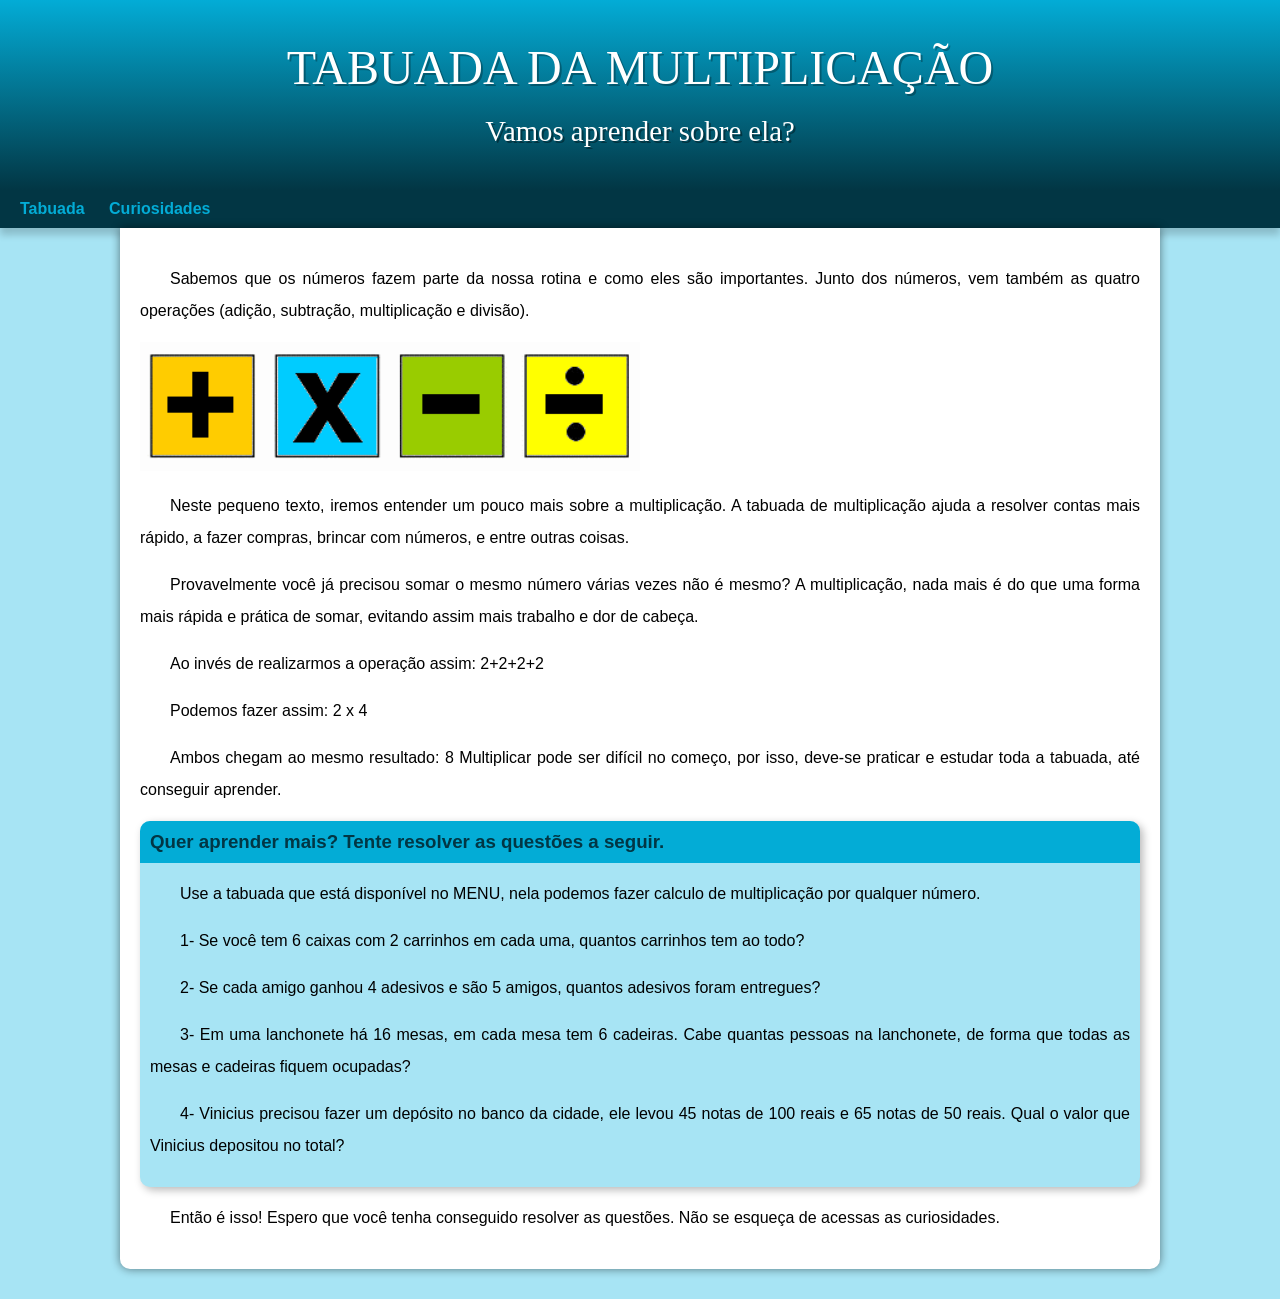
<file: index.html>
<!DOCTYPE html>
<html lang="pt-br">
<head>
    <meta charset="UTF-8">
    <meta name="viewport" content="width=device-width, initial-scale=1.0">
    <title>Tabuada da multiplicação</title>
    <link rel="stylesheet" href="style.css">
</head>
<body>
    <header>
        <h1>TABUADA DA MULTIPLICAÇÃO</h1>
        <p>Vamos aprender sobre ela?</p>
    </header>

    <nav>
        <a href="tabuada.html">Tabuada</a>
        <a href="curiosidades.html">Curiosidades</a>
    </nav>

    <main>

        <article>
            <p>
                Sabemos que os números fazem parte da nossa rotina e como eles 
                são importantes. Junto dos números, vem também as quatro 
                operações (adição, subtração, multiplicação e divisão).  
            </p>

            <picture>
                <img src="sinais-matematicos1.gif" alt="sinais matematicos">
            </picture>

            <p>
                Neste pequeno texto, iremos entender um pouco mais sobre a multiplicação.
                A tabuada de multiplicação ajuda a resolver contas mais rápido, a fazer 
                compras, brincar com números, e entre outras coisas. 
                <p>
                    Provavelmente você já precisou somar o mesmo número várias vezes não
                    é mesmo? A multiplicação, nada mais é do que uma forma mais rápida e
                    prática de somar, evitando assim mais trabalho e dor de cabeça.
                </p>
            </p>

                <p>Ao invés de realizarmos a operação assim:
                    2+2+2+2
                </p>

                <p>Podemos fazer assim:
                    2 x 4
                </p>

                <p>
                    Ambos chegam ao mesmo resultado: 8
                    Multiplicar pode ser difícil no começo, por isso, deve-se praticar e estudar toda a tabuada, até conseguir aprender.

                </p>

                <aside>
                    <h3>Quer aprender mais? Tente resolver as questões a seguir.</h3>
                    <p>
                    Use a tabuada que está disponível no MENU, nela podemos fazer calculo de multiplicação por qualquer número.
                    <p>1-	Se você tem 6 caixas com 2 carrinhos em cada uma, quantos carrinhos tem ao todo?</p>

                    <p>2-	Se cada amigo ganhou 4 adesivos e são 5 amigos, quantos adesivos foram entregues?</p>

                    <p>
                        3-	Em uma lanchonete há 16 mesas, em cada mesa tem 6 cadeiras. Cabe quantas pessoas na lanchonete, de forma
                        que todas as mesas e cadeiras fiquem ocupadas?
                    </p>
                    <p>
                        4-	Vinicius precisou fazer um depósito no banco da cidade, ele levou 45 notas de 100 reais e 65 notas de
                        50 reais. Qual o valor que Vinicius depositou no total?
                    </p>
                    </p>

                </aside>
                <p>
                    Então é isso! Espero que você tenha conseguido resolver as questões. Não se esqueça de acessas as curiosidades.
                </p>
        </article>
    </main>
</body>
</html>
</file>
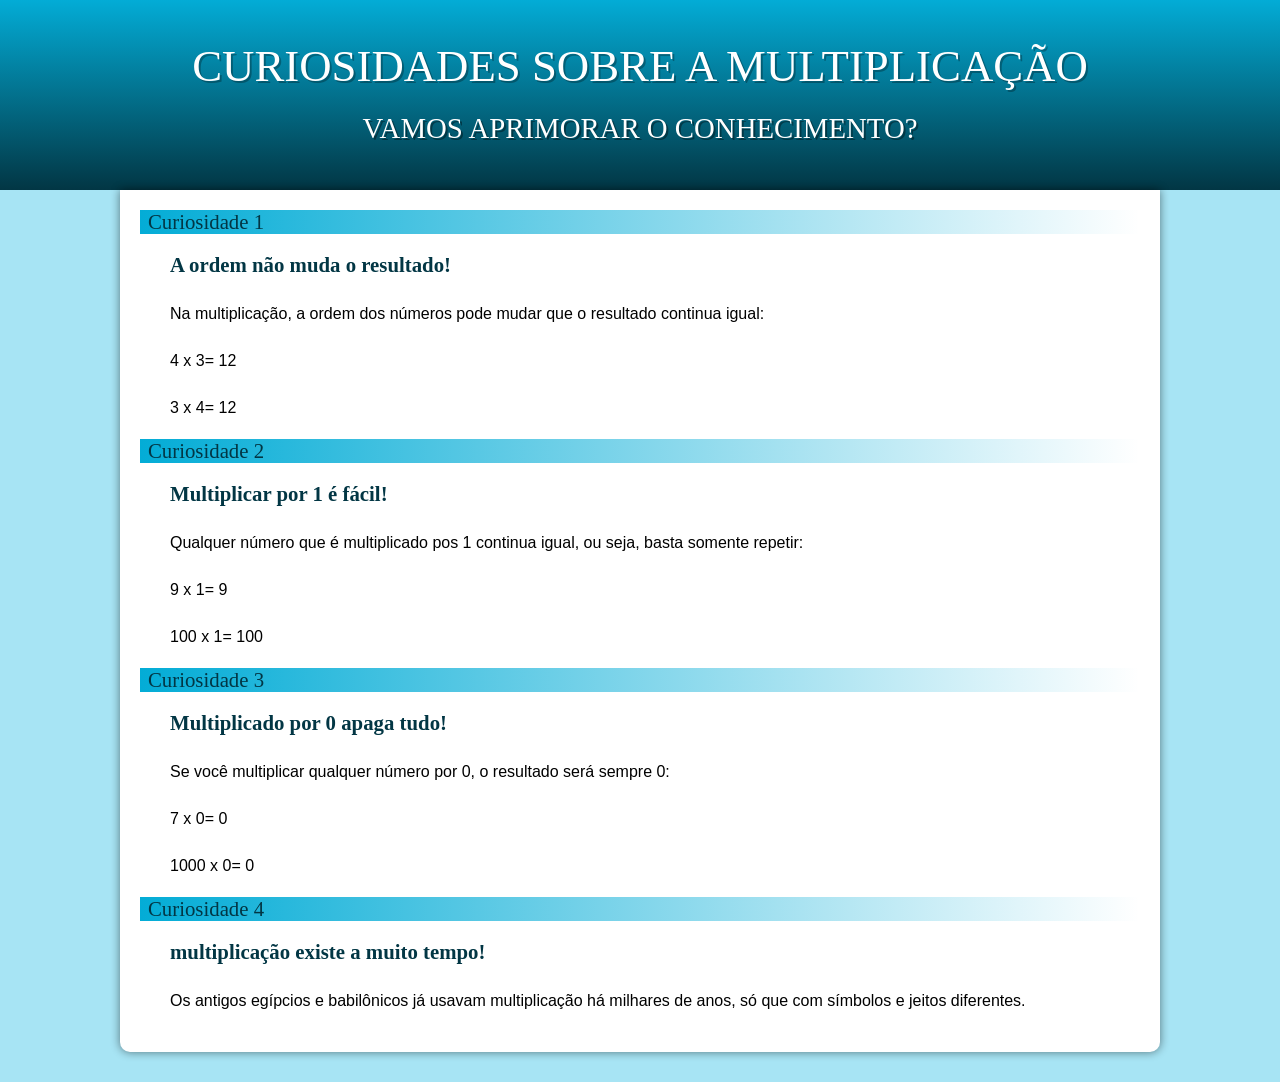
<file: curiosidades.html>
<!DOCTYPE html>
<html lang="pt - br">
<head>
    <meta charset="UTF-8">
    <meta name="viewport" content="width=device-width, initial-scale=1.0">
    <title>Curiosidades</title>
</head>
<style>
@import url('https://fonts.googleapis.com/css2?family=Playfair+Display:ital,wght@0,400..900;1,400..900&display=swap');

:root {
    --cor0: #00CCFF;
    --cor1: #03acd6;
    --cor2: #a7e4f4;
    --cor3: #023644;

    --fonte-padrao: Arial, verdana, helvetica, sans-serif;
    --fonte-destaque: 'Embed';
}

*{
    margin: 0px;
    padding: 0px;
}

body {
    background-color: var(--cor2);
    font-family: var(--fonte-padrao);
}
header {
    background-image: linear-gradient(to bottom, var(--cor1), var(--cor3));
    min-height: 150px;
    text-align: center;
    padding-top: 40px;
}

header >h1 {
    color: white;
    font-family: var(--fonte-destaque);
    font-size: 2.8em;
    font-weight: normal;
    margin-bottom: 20px;
    text-shadow: 2px 2px 0px rgba(0,0,0,0.277);
}

header >p {
    font-family: var(--fonte-destaque);
    font-size: 1.8em;
    color: white;
    max-width: 600px;
    padding-right: 10px;
    padding-left: 10px;
    margin: auto;
    text-shadow: 2px 2px 0px rgba(0,0,0,0.377);
}
main {
    min-width: 300px;
    max-width: 1000px;
    margin: auto;
    margin-bottom: 30px;
    padding: 20px;
    background-color: white;
    box-shadow: 0px 0px 10px rgba(0, 0, 0, 0.49);
    border-bottom-left-radius: 10px;
    border-bottom-right-radius: 10px;
}

main p {
    margin: 15px 0px;
    text-align: justify;
    text-indent: 30px;
    font-size: 1em;
    line-height: 2em;
}

main h2 {
    font-family: var(--fonte-destaque);
    color: var(--cor3);
    font-size: 1.3em;
    font-weight: normal;
    background-image: linear-gradient(to right, var(--cor1), transparent);
    text-indent: 8px;
}

main strong {
    font-family: var(--fonte-destaque);
    color: var(--cor3);
    font-size: 1.3em;
}
</style>
<body>
    <header>
        <h1>CURIOSIDADES SOBRE A MULTIPLICAÇÃO</h1>
        <p>VAMOS APRIMORAR O CONHECIMENTO?</p>
    </header>

    <main>
        <h2>Curiosidade 1</h2>
        <p><strong>A ordem não muda o resultado!</strong></p>
        <p>Na multiplicação, a ordem dos números pode mudar que o 
        resultado continua igual: </p>
        <p>4 x 3= 12</p>
        <p>3 x 4= 12</p>

        <h2>Curiosidade 2</h2>
        <p><strong>Multiplicar por 1 é fácil!</strong></p>
        <p>Qualquer número que é multiplicado pos 1 continua igual,
        ou seja, basta somente repetir: </p>
        <p>9 x 1= 9</p>
        <p>100 x 1= 100</p>

        <h2>Curiosidade 3</h2>
        <p><strong>Multiplicado por 0 apaga tudo!</strong></p>
        <p>Se você multiplicar qualquer número por 0, o resultado
        será sempre 0:</p>
        <p>7 x 0= 0</p>
        <p>1000 x 0= 0</p>

        <h2>Curiosidade 4</h2>
        <p><strong>multiplicação existe a muito tempo!</strong></p>
        <p>Os antigos egípcios e babilônicos já usavam multiplicação
        há milhares de anos, só que com símbolos e jeitos diferentes.
        </p>

    </main>
</body>
</html>
</file>
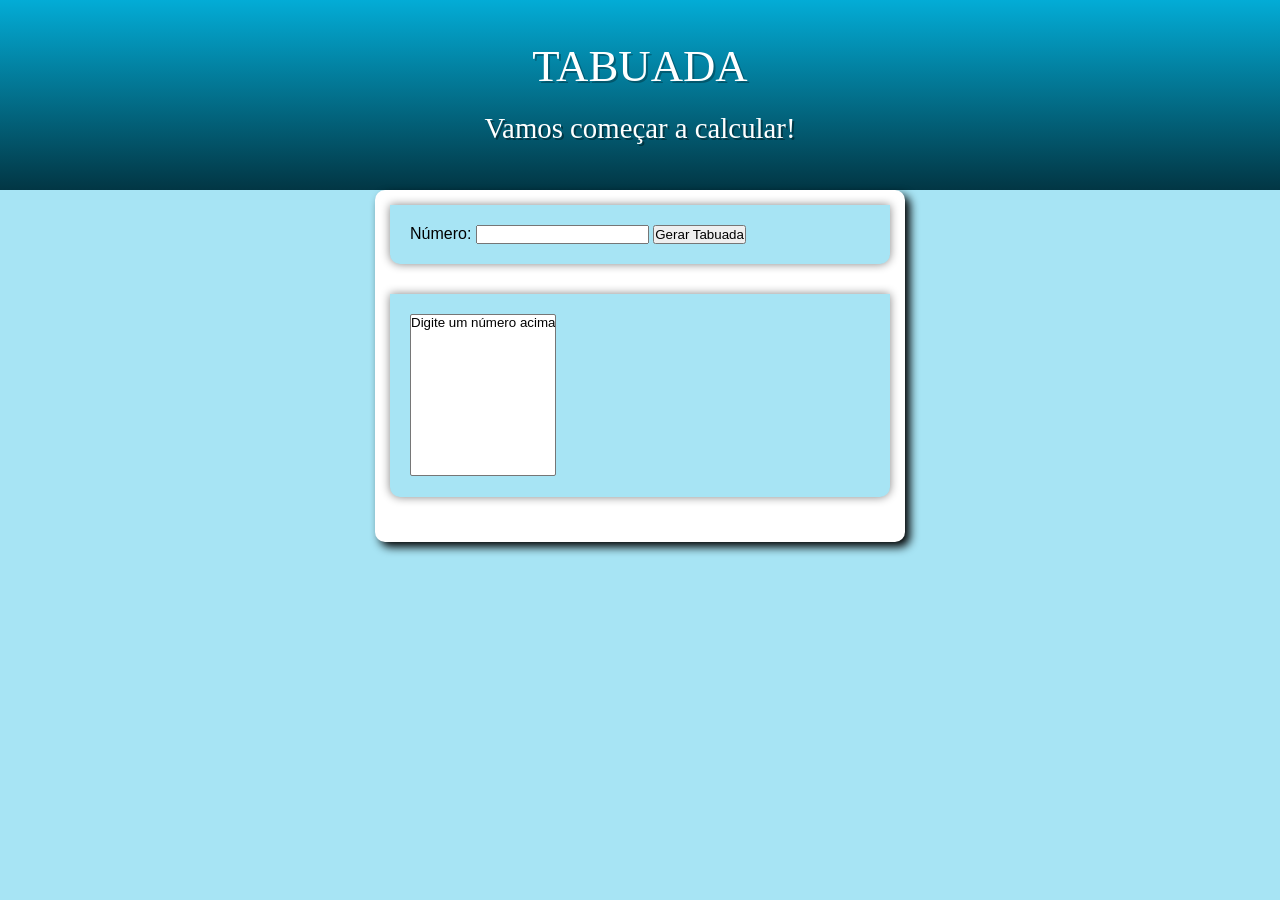
<file: tabuada.html>
<!DOCTYPE html>
<html lang="en">
<head>
    <meta charset="UTF-8">
    <meta name="viewport" content="width=device-width, initial-scale=1.0">
    <title>Tabuada</title> 
    <style>
@import url('https://fonts.googleapis.com/css2?family=Playfair+Display:ital,wght@0,400..900;1,400..900&display=swap');

:root {
    --cor0: #00CCFF;
    --cor1: #03acd6;
    --cor2: #a7e4f4;
    --cor3: #023644;

    --fonte-padrao: Arial, verdana, helvetica, sans-serif;
    --fonte-destaque: 'Embed';
}

*{
    margin: 0px;
    padding: 0px;
}

body {
    background-color: var(--cor2);
    font-family: var(--fonte-padrao);
}
header {
    background-image: linear-gradient(to bottom, var(--cor1), var(--cor3));
    min-height: 150px;
    text-align: center;
    padding-top: 40px;
}
header >h1 {
    color: white;
    font-family: var(--fonte-destaque);
    font-size: 2.8em;
    font-weight: normal;
    margin-bottom: 20px;
    text-shadow: 2px 2px 0px rgba(0,0,0,0.277);
}
header >p {
    font-family: var(--fonte-destaque);
    font-size: 1.8em;
    color: white;
    max-width: 600px;
    padding-right: 10px;
    padding-left: 10px;
    margin: auto;
    text-shadow: 2px 2px 0px rgba(0,0,0,0.377);
}
div {
    min-width: 300px;
    max-width: 1000px;
    margin: auto;
    margin-bottom: 30px;
    padding: 20px;
    background-color: var(--cor2);
    box-shadow: 0px 0px 10px rgba(0, 0, 0, 0.49);
    border-bottom-left-radius: 10px;
    border-bottom-right-radius: 10px;
}
section {
background: white;
border-radius: 10px;
padding: 15px;
width: 500px;
margin: auto;
box-shadow: 5px 5px 10px black; 
}
    </style>
</head>
<body>
    <header>
        <h1>TABUADA</h1> 
        <p>Vamos começar a calcular!</p> 
    </header>
    <section>
<div>
<p>
    Número: <input type="number" name="num" id="txtn">
    <input type="button" value="Gerar Tabuada" onclick="tabuada()">
</p>
</div>
<div>
    <select name="tabuada" id="seltab" size="10">
        <option>Digite um número acima</option>
    </select>
</div>
    </section> 

    <script src="javascript.js"></script>
</body>
</html>
</file>
<file: style.css>
@charset "UTF-8";

@import url('https://fonts.googleapis.com/css2?family=Playfair+Display:ital,wght@0,400..900;1,400..900&display=swap');

:root {
    --cor0: #00CCFF;
    --cor1: #03acd6;
    --cor2: #a7e4f4;
    --cor3: #023644;

    --fonte-padrao: Arial, verdana, helvetica, sans-serif;
    --fonte-destaque: 'Embed';
}

*{
    margin: 0px;
    padding: 0px;
}

body {
    background-color: var(--cor2);
    font-family: var(--fonte-padrao);
}

a.externo::after {
    content: '\1F517';
}

header {
    background-image: linear-gradient(to bottom, var(--cor1), var(--cor3));
    min-height: 150px;
    text-align: center;
    padding-top: 40px;
}

header >h1 {
    color: white;
    font-family: var(--fonte-destaque);
    font-size: 3em;
    font-weight: normal;
    margin-bottom: 20px;
    text-shadow: 2px 2px 0px rgba(0,0,0,0.277);
}

header >p {
    font-family: var(--fonte-destaque);
    font-size: 1.8em;
    color: white;
    max-width: 600px;
    padding-right: 10px;
    padding-left: 10px;
    margin: auto;
    text-shadow: 2px 2px 0px rgba(0,0,0,0.377);
}

nav {
    background-color: var(--cor3);
    padding: 10px;
    box-shadow: 0px 7px 7px rgba(0, 0, 0, 0.175);
}

nav > a {
    color: var(--cor1);
    padding: 10px;
    border-radius: 5px;
    text-decoration: none;
    font-weight: bold;
    transition-duration: 0.5s;
}

nav >a:hover {
    background-color: var(--cor1);
    color: var(--cor3);
}

main {
    min-width: 300px;
    max-width: 1000px;
    margin: auto;
    margin-bottom: 30px;
    padding: 20px;
    background-color: white;
    box-shadow: 0px 0px 10px rgba(0, 0, 0, 0.49);
    border-bottom-left-radius: 10px;
    border-bottom-right-radius: 10px;
}

main p {
    margin: 15px 0px;
    text-align: justify;
    text-indent: 30px;
    font-size: 1em;
    line-height: 2em;
}

main img {
    width: 500px;
}

aside {
    background-color: var(--cor2);
    padding: 10px;
    border-radius: 10px;
    box-shadow: 3px 3px 8px rgba(0, 0, 0, 0.279);
}

aside > h3 {
    background-color: var(--cor1);
    color: var(--cor3);
    padding: 10px;
    margin: -10px -10px 0px -10px;
    border-radius: 10px 10px 0px 0px;
}
</file>
